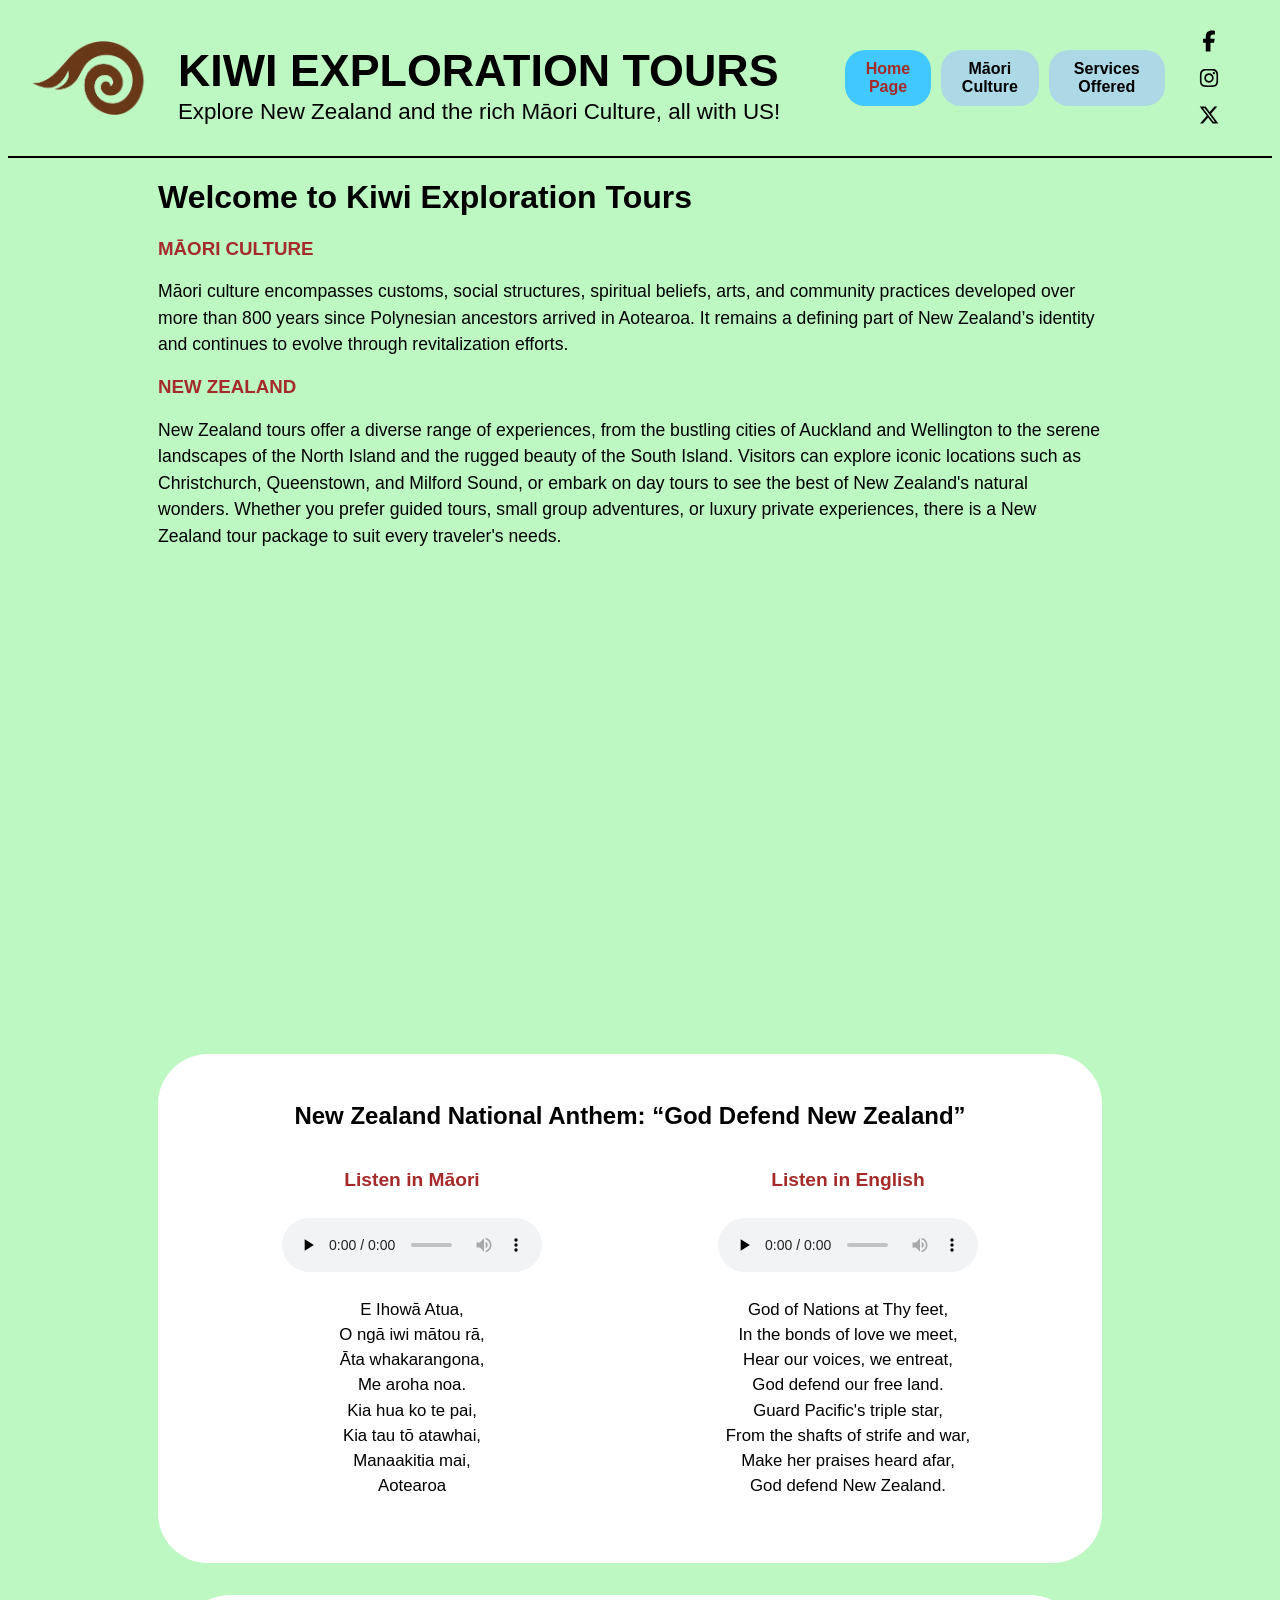
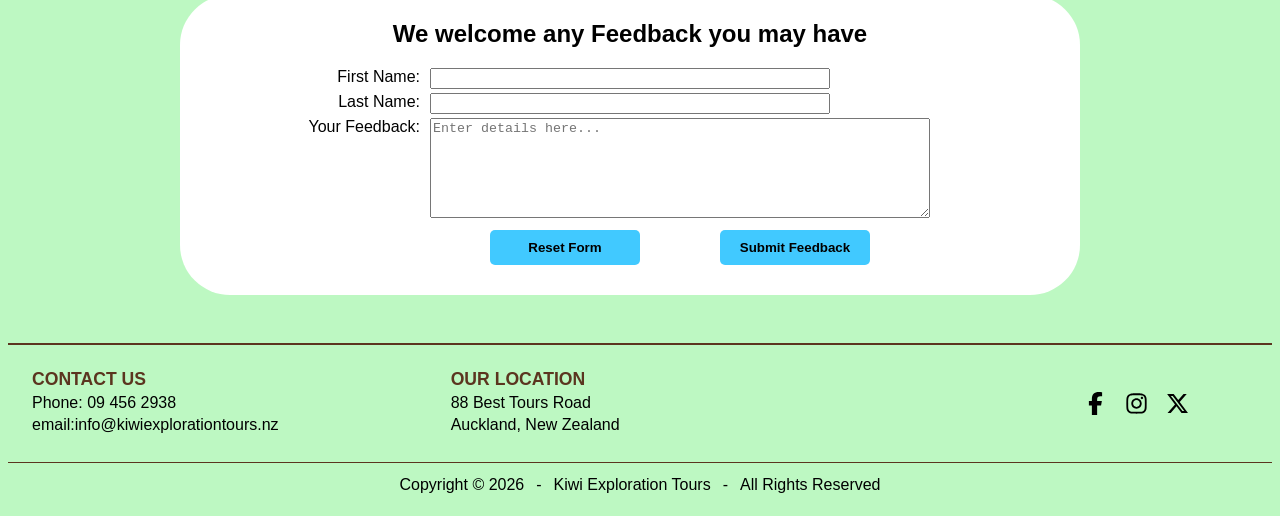
<file: index.html>
<!DOCTYPE html>
<html lang="en">
<head>
    <meta charset="UTF-8">
    <meta name="viewport" content="width=device-width, initial-scale=1.0">
    <title>Kiwi Tours</title>
    <link rel="stylesheet" href="style.css">
</head>
<body class="body"><!--The body class handles the background colour mainly for all pages, plus some specific features like the brown h3 headings-->
    <header>
        <div class="columns">
            <section>
                <a class="brand-logo" href="index.html">
                    <img src="Company Logo.png" alt="Kiwi Exploration Tours logo. A stylised brown Koru with a tail">
                </a>
            </section>
            <section>
                <h1 class="business-name" font-type="bold">KIWI EXPLORATION TOURS</h1>
                <p class="tagline" color="brown">Explore New Zealand and the rich Māori Culture, all with US!</p>
            </section>
            <section>
                <nav class="buttons" aria-label="Main Website Navigation">
                    <a href="index.html" class="active">Home Page</a>
                    <a href="cultural.html">Māori Culture</a>
                    <a href="services.html">Services Offered</a>
                </nav>
            </section>
            <section class="social-buttons" aria-label="Social media links">
                <a href="https://www.facebook.com/kiwiexplorationtours" aria-label="Visit our Facebook page"><img src="visit our facebook page.svg" alt=""></a>
                <a href="https://www.instagram.com/kiwiexplorationtours" aria-label="Visit our Instagram page"><img src="visit our instagram page.svg" alt=""></a>
                <a href="https://www.x.com/kiwiexplorationtours" aria-label="visit our Twitter-X page"><img src="visit our X page.svg" alt=""></a>
            </section>    
        </div> 
    </header>
    <hr class="header-line" color="black">

    <main class="page-content">
        
        <h1 text-style="bold">Welcome to Kiwi Exploration Tours</h1>
        <h3 text-style=""bold" color="brown">MĀORI CULTURE</h3>
        <p class="introduction-text">Māori culture encompasses customs, social structures, spiritual beliefs, arts, and community practices developed over more than 800 years since Polynesian ancestors arrived in Aotearoa. It remains a defining part of New Zealand’s identity and continues to evolve through revitalization efforts.</p>
        <h3 text-style=""bold" color="brown">NEW ZEALAND</h3>
        <p class="introduction-text">New Zealand tours offer a diverse range of experiences, from the bustling cities of Auckland and Wellington to the serene landscapes of the North Island and the rugged beauty of the South Island. Visitors can explore iconic locations such as Christchurch, Queenstown, and Milford Sound, or embark on day tours to see the best of New Zealand's natural wonders. Whether you prefer guided tours, small group adventures, or luxury private experiences, there is a New Zealand tour package to suit every traveler's needs.</p>
        
        <div class="video-container">
            <iframe 
            width="560" height="315" src="https://www.youtube.com/embed/K70w32j-n3g?si=lME6Nj-cQ8_sTb_H" title="Te Aroha waiata Video" frameborder="0" allow="accelerometer; autoplay; clipboard-write; encrypted-media; gyroscope; picture-in-picture; web-share" referrerpolicy="strict-origin-when-cross-origin" allowfullscreen>
            </iframe>
        </div> 

        <section class="national-anthem">
            <h2>New Zealand National Anthem: “God Defend New Zealand”</h2>
            <div class="national-anthem-layout">
                <div class="anthem-language">
                    <h3>Listen in Māori</h3>
                    <audio controls preload="none">
                        <source src="Anthem - Māori.wav" type="audio/mpeg">   
                    </audio>
                    <article id="maori-lyrics" class="reading-text">
                        <p>E Ihowā Atua,<br>
                        O ngā iwi mātou rā,<br>
                        Āta whakarangona,<br>
                        Me aroha noa.<br>
                        Kia hua ko te pai,<br>
                        Kia tau tō atawhai,<br>
                        Manaakitia mai,<br>
                        Aotearoa</p>
                    </article>
                </div>
                <div class="anthem-language">
                    <h3>Listen in English</h3>
                    <audio controls preload="none">
                        <source src="Anthem - English.wav" type="audio/mpeg">
                    </audio>
                    <article id="english-lyrics" class="reading-text">
                        <p>God of Nations at Thy feet,<br>
                        In the bonds of love we meet,<br>
                        Hear our voices, we entreat,<br>
                        God defend our free land.<br>
                        Guard Pacific's triple star,<br>
                        From the shafts of strife and war,<br>
                        Make her praises heard afar,<br>
                        God defend New Zealand.</p>
                    </article>
                </div>
            </div>
        </section>

        <section class="feedback-form">
            <h2>We welcome any Feedback you may have</h2>
            <form class="feedback-input">
                <label for="first-name">First Name:</label>
                <input id="first-name" name="first-name" type="text">
                <label for="last-name">Last Name:</label>
                <input id="last-name" name="last-name" type="text">
                <label for="feedback">Your Feedback:</label>
                <textarea id="feedback" name="feedback" placeholder="Enter details here..."></textarea>
                <div class="feedback-actions">
                    <input type="reset" value="Reset Form">
                    <input type="submit" value="Submit Feedback">
                </div>
            </form>
        </section>
        
    </main>
    
    <footer class="site-footer">
        <div class="footer-main">
            <section class="footer-column">
                <h2>CONTACT US</h2>
                <p>Phone: 09 456 2938</p>
                <p>email:info@kiwiexplorationtours.nz</p>
            </section>
            <section class="footer-column">
                <h2>OUR LOCATION</h2>
                <p>88 Best Tours Road</p>
                <p>Auckland, New Zealand</p>
            </section>
            <section class="footer-social" aria-label="Social media links">
                <a href="https://www.facebook.com/kiwiexplorationtours" aria-label="Visit our Facebook page"><img src="visit our facebook page.svg"></a>
                <a href="https://www.instagram.com/kiwiexplorationtours" aria-label="Visit our Instagram page"><img src="visit our instagram page.svg"></a>
                <a href="https://www.x.com/kiwiexplorationtours" aria-label="Visit our Twitter-X page"><img src="visit our X page.svg"></a>
            </section>
        </div>
        <div class="footer-copyright">
            <p>
                <span>Copyright &copy; 2026</span>
                <span>-</span>
                <span>Kiwi Exploration Tours</span>
                <span>-</span>
                <span>All Rights Reserved</span>
            </p>
        </div>
    </footer>

</body>
</html>
</file>
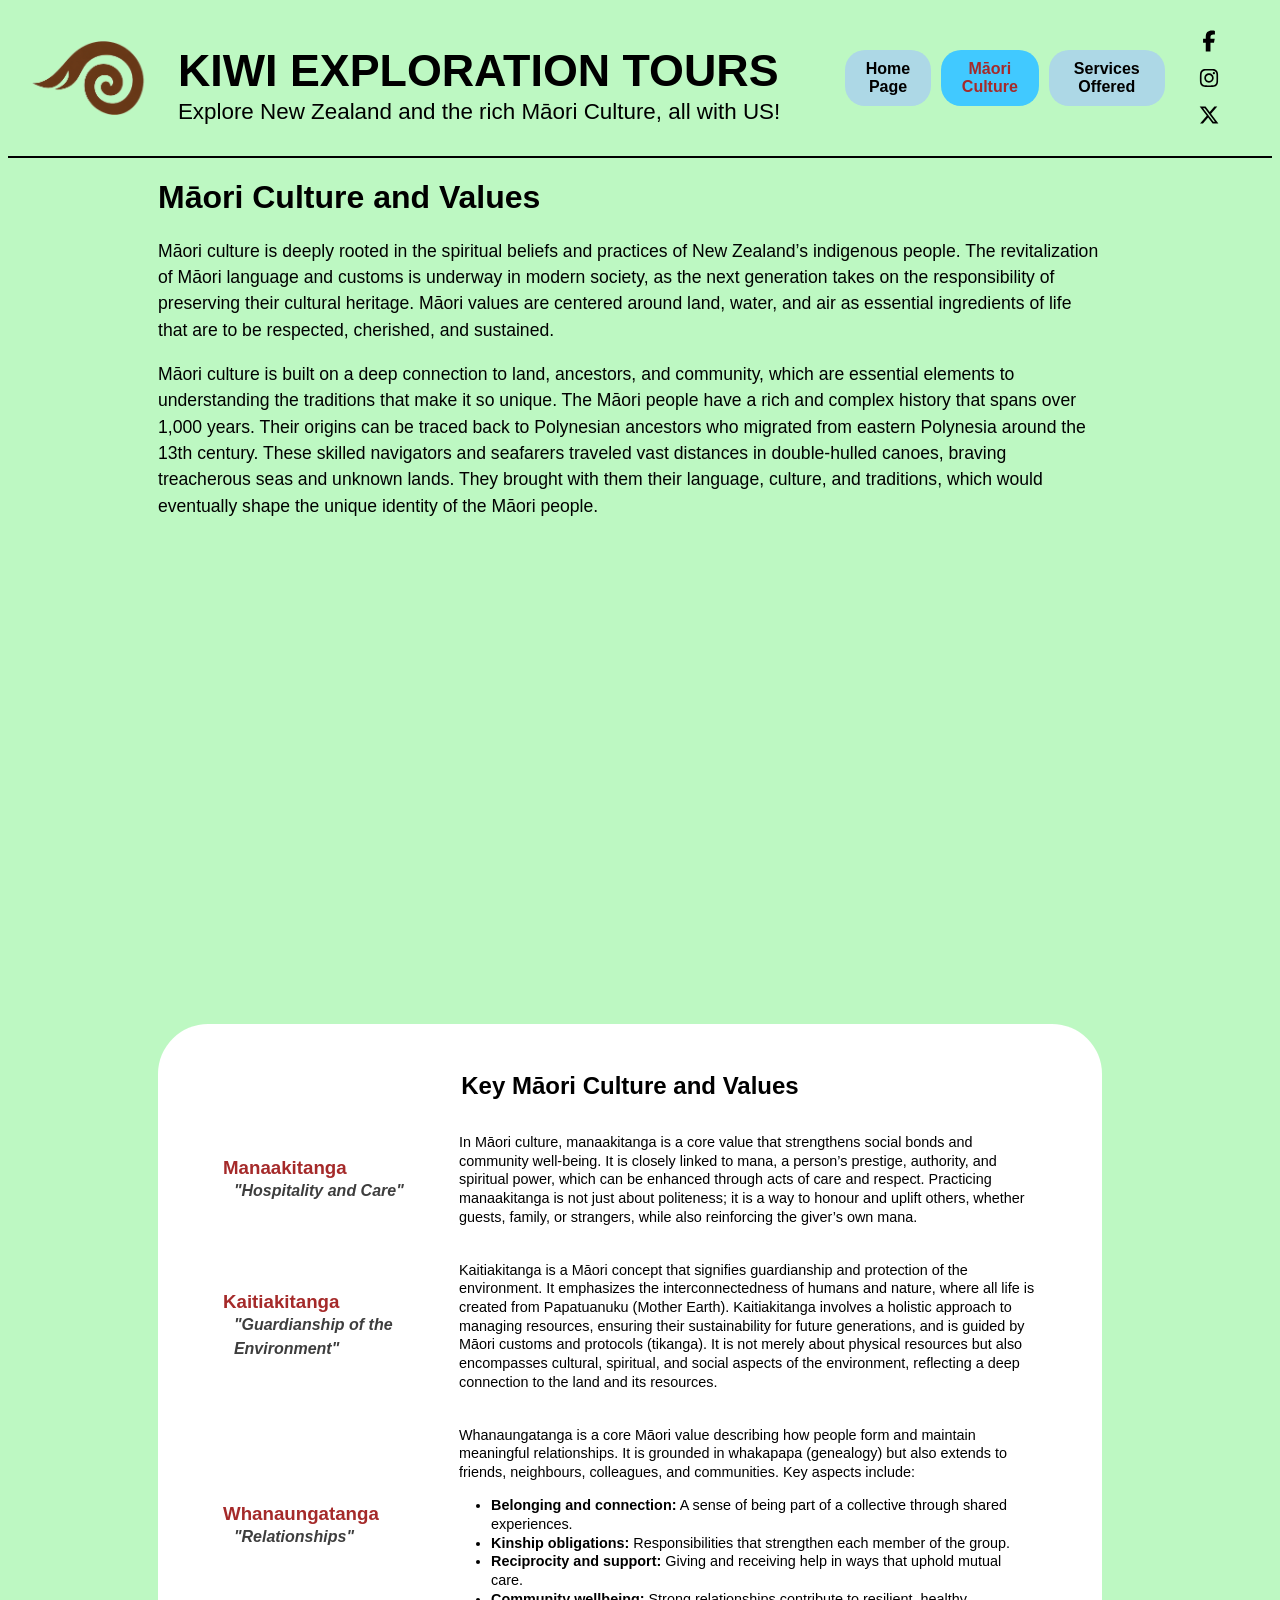
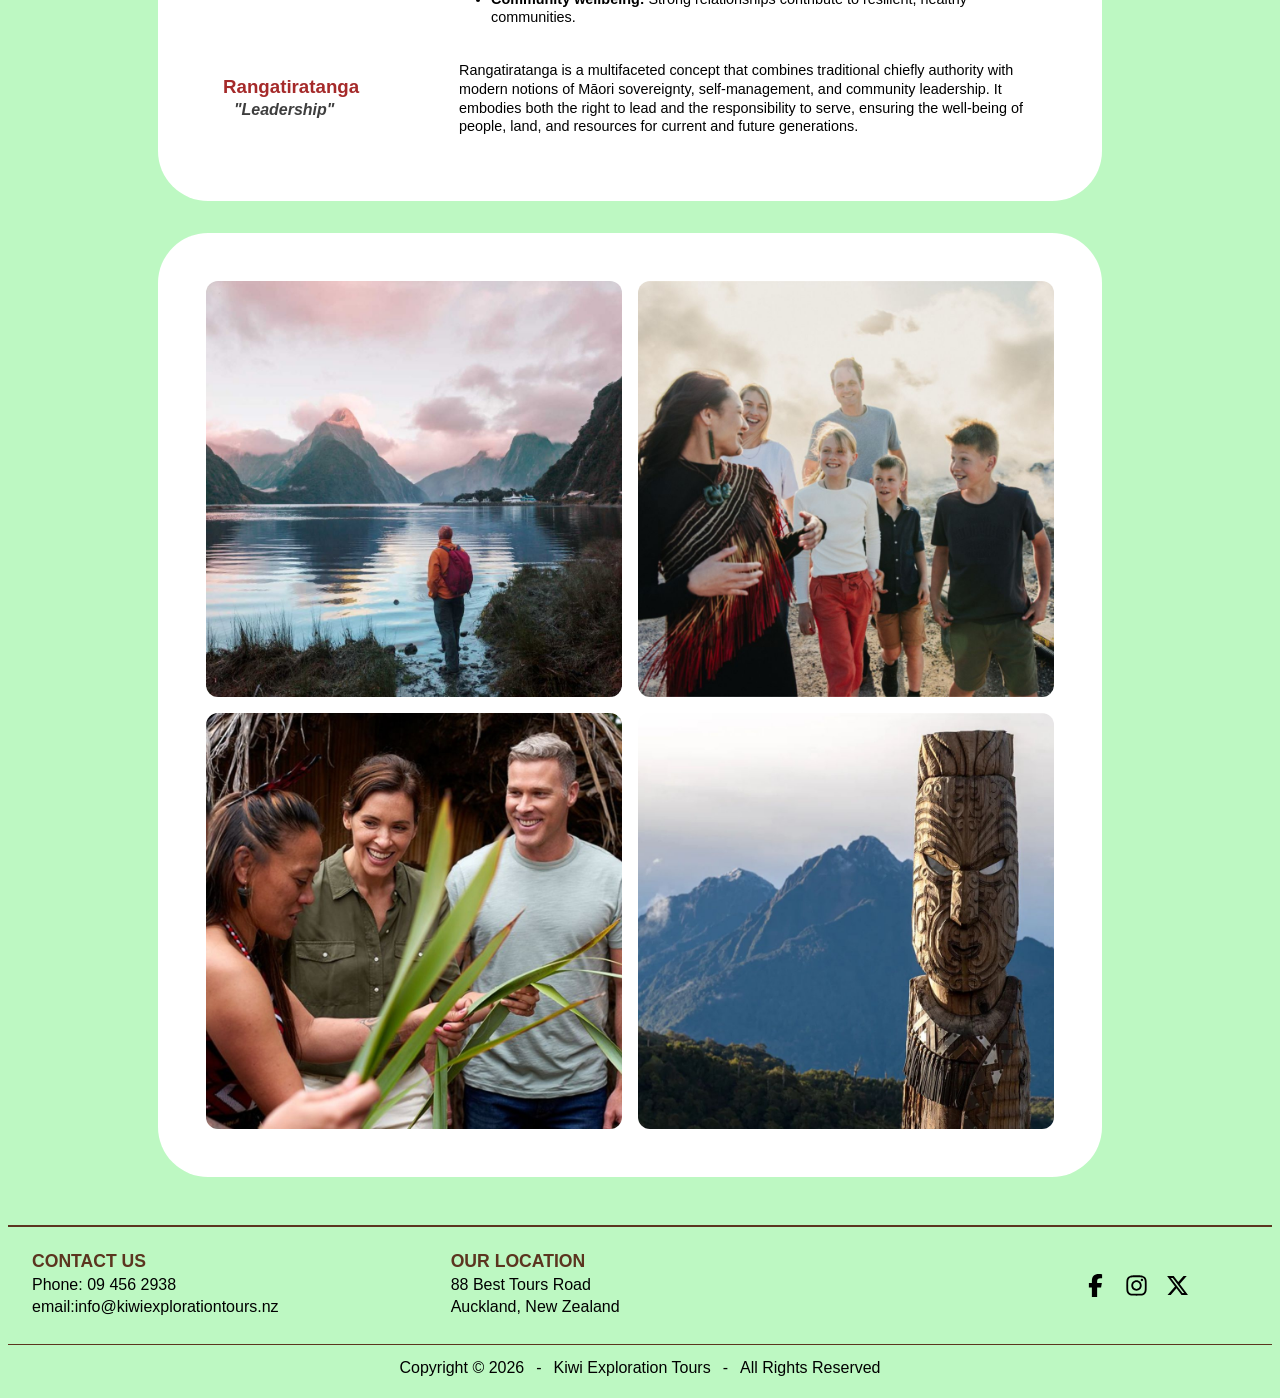
<file: cultural.html>
<!DOCTYPE html>
<html lang="en">
<head>
    <meta charset="UTF-8">
    <meta name="viewport" content="width=device-width, initial-scale=1.0">
    <title>Kiwi Tours</title>
    <link rel="stylesheet" href="style.css">
</head>
<body class="body">
    <header>
        <div class="columns">
            <section>
                <a class="brand-logo" href="index.html">
                    <img src="Company Logo.png" alt="Kiwi Exploration Tours logo. A stylised brown Koru with a tail">
                </a>
            </section>
            <section>
                <h1 class="business-name" font-type="bold">KIWI EXPLORATION TOURS</h1>
                <p class="tagline" color="brown">Explore New Zealand and the rich Māori Culture, all with US!</p>
            </section>
            <section>
                <nav class="buttons" aria-label="Main Website Navigation">
                    <a href="index.html">Home Page</a>
                    <a href="cultural.html" class="active">Māori Culture</a>
                    <a href="services.html">Services Offered</a>
                </nav>
            </section>
            <section class="social-buttons" aria-label="Social media links"><!--stugled to find uses for aria-labels, so used them to describe this area and lable the social media buttons and left the alt-tags blank-->
                <a href="https://www.facebook.com/kiwiexplorationtours" aria-label="Visit our Facebook page"><img src="visit our facebook page.svg" alt=""></a>
                <a href="https://www.instagram.com/kiwiexplorationtours" aria-label="Visit our Instagram page"><img src="visit our instagram page.svg" alt=""></a>
                <a href="https://www.x.com/kiwiexplorationtours" aria-label="visit our Twitter-X page"><img src="visit our X page.svg" alt=""></a>
            </section>       
        </div> 
    </header>
    <hr class="header-line" color="black">

    <main class="page-content">
        
        <h1 text-style="bold">Māori Culture and Values</h1>
        <p class="introduction-text">Māori culture is deeply rooted in the spiritual beliefs and practices of New Zealand’s indigenous people. The revitalization of Māori language and customs is underway in modern society, as the next generation takes on the responsibility of preserving their cultural heritage. Māori values are centered around land, water, and air as essential ingredients of life that are to be respected, cherished, and sustained.</p>
        <p class="introduction-text">Māori culture is built on a deep connection to land, ancestors, and community, which are essential elements to understanding the traditions that make it so unique. The Māori people have a rich and complex history that spans over 1,000 years. Their origins can be traced back to Polynesian ancestors who migrated from eastern Polynesia around the 13th century. These skilled navigators and seafarers traveled vast distances in double-hulled canoes, braving treacherous seas and unknown lands. They brought with them their language, culture, and traditions, which would eventually shape the unique identity of the Māori people.</p>
        
        <div class="video-container">
            <iframe width="560" height="315" src="https://www.youtube.com/embed/rQzf_umkdRk?si=p-glRaFx9RbHZc8A" title="Video about Māori culture and tourism" frameborder="0" allow="accelerometer; autoplay; clipboard-write; encrypted-media; gyroscope; picture-in-picture; web-share" referrerpolicy="strict-origin-when-cross-origin" allowfullscreen>
            </iframe><!--istead of aria-label, there is a title in the embeded video I believe the screen reader would pick up-->
        </div>

        <table class="culture-values-table">
            <caption>Key Māori Culture and Values</caption>
                <tbody>
                    <tr>
                        <th scope="row" class="value-name">
                            <h3>Manaakitanga</h3>
                            <h4>"Hospitality and Care"</h4>
                        </th>
                        <td class="value-description">
                            <p>In Māori culture, manaakitanga is a core value that strengthens social bonds and community well-being. It is closely linked to mana, a person’s prestige, authority, and spiritual power, which can be enhanced through acts of care and respect. Practicing manaakitanga is not just about politeness; it is a way to honour and uplift others, whether guests, family, or strangers, while also reinforcing the giver’s own mana.</p>
                        </td>
                    </tr>
                    <tr>
                        <th scope="row" class="value-name">
                            <h3>Kaitiakitanga</h3>
                            <h4>"Guardianship of the Environment"</h4>
                        </th>
                        <td class="value-description">
                            <p>Kaitiakitanga is a Māori concept that signifies guardianship and protection of the environment. It emphasizes the interconnectedness of humans and nature, where all life is created from Papatuanuku (Mother Earth). Kaitiakitanga involves a holistic approach to managing resources, ensuring their sustainability for future generations, and is guided by Māori customs and protocols (tikanga). It is not merely about physical resources but also encompasses cultural, spiritual, and social aspects of the environment, reflecting a deep connection to the land and its resources.</p>
                        </td>
                    </tr>
                    <tr>
                        <th scope="row" class="value-name">
                            <h3>Whanaungatanga</h3>
                            <h4>"Relationships"</h4>
                        </th>
                        <td class="value-description">
                            <p>Whanaungatanga is a core Māori value describing how people form and maintain meaningful relationships. It is grounded in whakapapa (genealogy) but also extends to friends, neighbours, colleagues, and communities. Key aspects include:</p>
                            <ul>
                                <li><strong>Belonging and connection:</strong> A sense of being part of a collective through shared experiences.</li>
                                <li><strong>Kinship obligations:</strong> Responsibilities that strengthen each member of the group.</li>
                                <li><strong>Reciprocity and support:</strong> Giving and receiving help in ways that uphold mutual care.</li>
                                <li><strong>Community wellbeing:</strong> Strong relationships contribute to resilient, healthy communities.</li>
                            </ul>
                        </td>
                    </tr>
                    <tr>
                        <th scope="row" class="value-name">
                            <h3>Rangatiratanga</h3>
                            <h4>"Leadership"</h4>
                        </th>
                        <td class="value-description">
                            <p>Rangatiratanga is a multifaceted concept that combines traditional chiefly authority with modern notions of Māori sovereignty, self-management, and community leadership. It embodies both the right to lead and the responsibility to serve, ensuring the well-being of people, land, and resources for current and future generations.</p>
                        </td>
                    </tr>
                </tbody>
        </table>
        
        <div class="image-grid-box" aria-label="Images showcasing New Zealand and Maori Tourism">
            <img src="Hiking the Milford Sounds.jpg" alt="Person at waters edge while hiking the Milford Sounds">
            <img src="Tour Guide through Thermal Area.jpg" alt="Māori tour guide showing people around a cultural geothermal area">
            <img src="Māori Weaving Demonstration.jpg" alt="Maori woman demonstrating traditional flax weaving for visitors">
            <img src="NZ Sights with Pouwhenua.jpg" alt="View of mountains with a carved Pauwhenua statue">
        </div>
    </main>

    <footer class="site-footer">
        <div class="footer-main">
            <section class="footer-column">
                <h2>CONTACT US</h2>
                <p>Phone: 09 456 2938</p>
                <p>email:info@kiwiexplorationtours.nz</p>
            </section>
            <section class="footer-column">
                <h2>OUR LOCATION</h2>
                <p>88 Best Tours Road</p>
                <p>Auckland, New Zealand</p>
            </section>
            <section class="footer-social" aria-label="Social media links">
                <a href="https://www.facebook.com/kiwiexplorationtours" aria-label="Visit our Facebook page"><img src="visit our facebook page.svg"></a>
                <a href="https://www.instagram.com/kiwiexplorationtours" aria-label="Visit our Instagram page"><img src="visit our instagram page.svg"></a>
                <a href="https://www.x.com/kiwiexplorationtours" aria-label="Visit our Twitter-X page"><img src="visit our X page.svg"></a>
            </section>
        </div>
        <div class="footer-copyright">
            <p>
                <span>Copyright &copy; 2026</span>
                <span>-</span>
                <span>Kiwi Exploration Tours</span>
                <span>-</span>
                <span>All Rights Reserved</span>
            </p>
        </div>
    </footer>

</body>
</html>
</file>
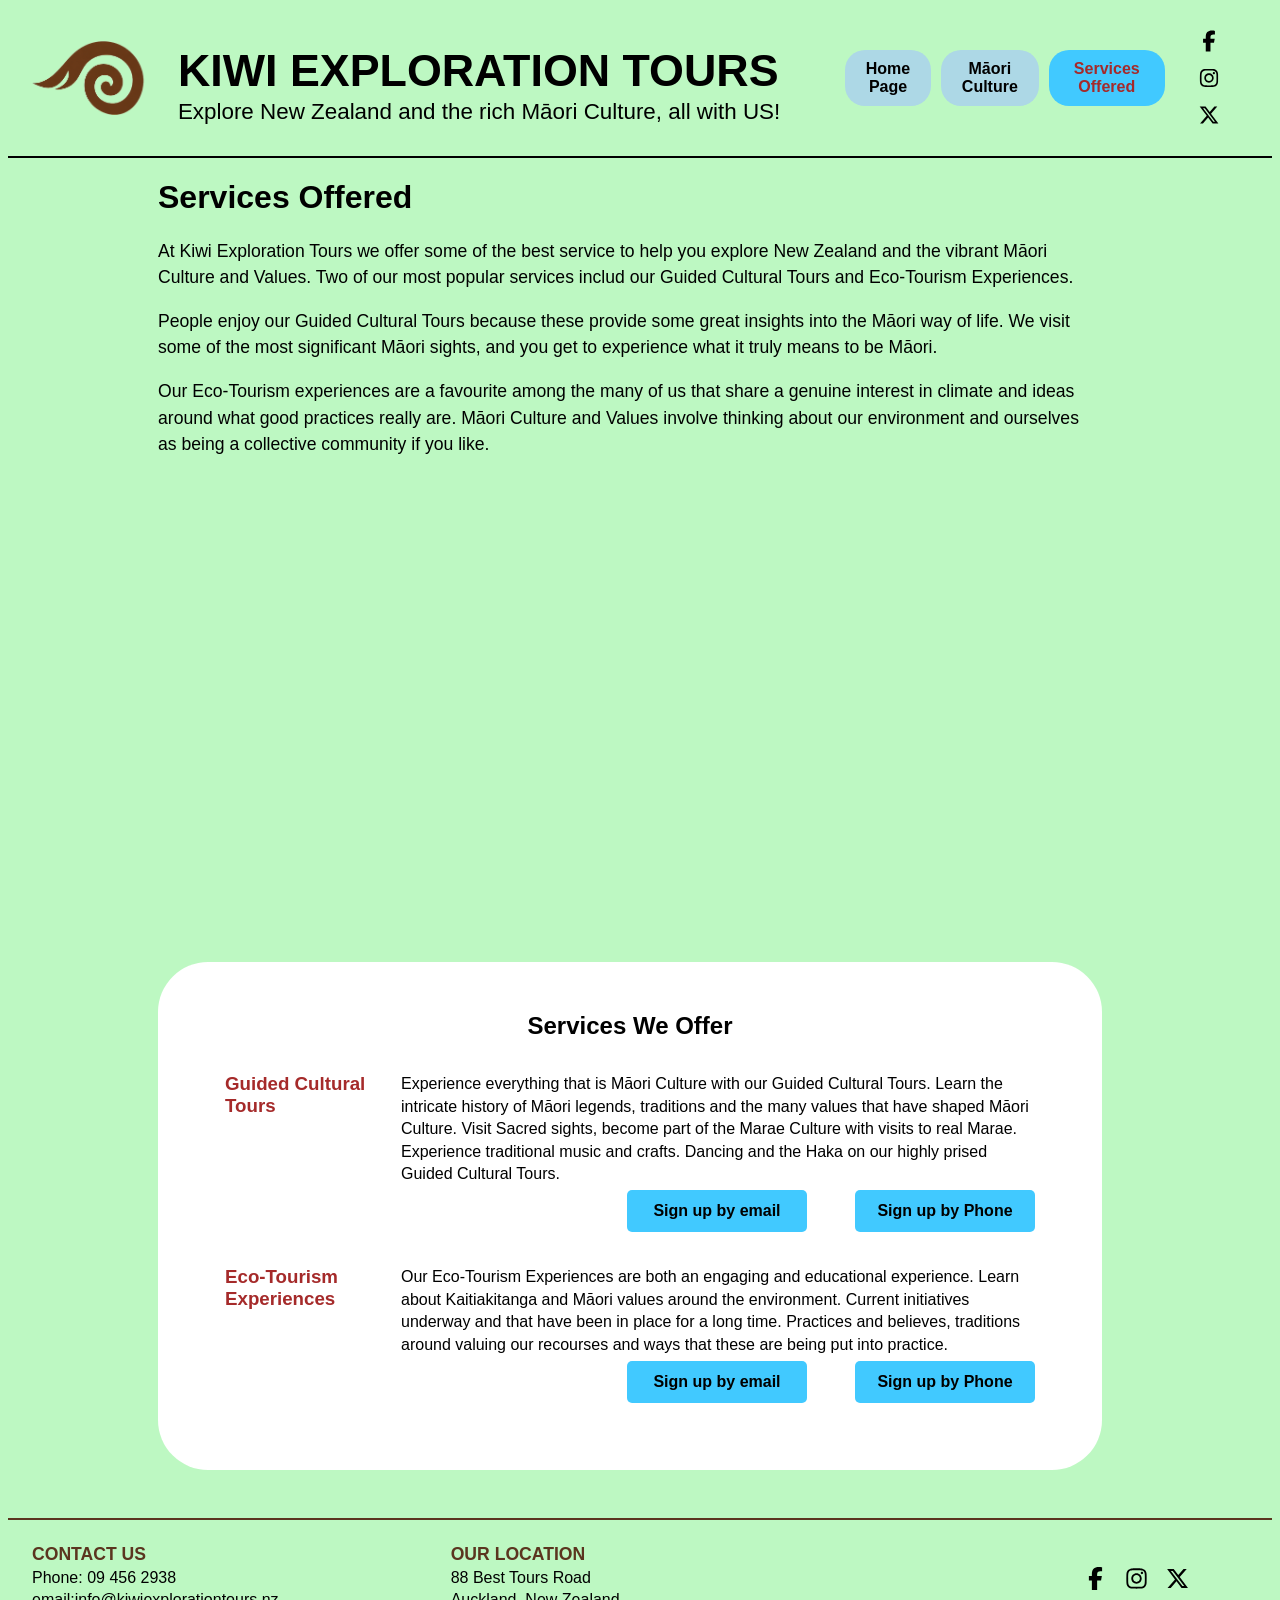
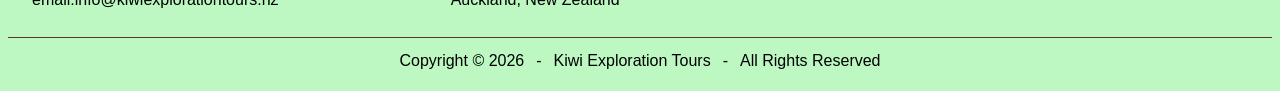
<file: services.html>
<!DOCTYPE html>
<html lang="en">
<head>
    <meta charset="UTF-8">
    <meta name="viewport" content="width=device-width, initial-scale=1.0">
    <title>Kiwi Tours</title>
    <link rel="stylesheet" href="style.css">
</head>
<body class="body">
    <header>
        <div class="columns">
            <section>
                <a class="brand-logo" href="index.html">
                    <img src="Company Logo.png" alt="Kiwi Exploration Tours logo. A stylised brown Koru with a tail">
                </a>
            </section>
            <section>
                <h1 class="business-name" font-type="bold">KIWI EXPLORATION TOURS</h1>
                <p class="tagline" color="brown">Explore New Zealand and the rich Māori Culture, all with US!</p>
            </section>
            <section>
                <nav class="buttons" aria-label="Main Website Navigation">
                    <a href="index.html">Home Page</a>
                    <a href="cultural.html">Māori Culture</a>
                    <a href="services.html" class="active">Services Offered</a>
                </nav>
            </section>
            <section class="social-buttons" aria-label="Social media links">
                <a href="https://www.facebook.com/kiwiexplorationtours" aria-label="Visit our Facebook page"><img src="visit our facebook page.svg" alt=""></a>
                <a href="https://www.instagram.com/kiwiexplorationtours" aria-label="Visit our Instagram page"><img src="visit our instagram page.svg" alt=""></a>
                <a href="https://www.x.com/kiwiexplorationtours" aria-label="visit our Twitter-X page"><img src="visit our X page.svg" alt=""></a>
            </section>
        </div> 
    </header>
    <hr class="header-line" color="black">

    <main class="page-content">
        
        <h1>Services Offered</h1>
        <p class="introduction-text">At Kiwi Exploration Tours we offer some of the best service to help you explore New Zealand and the vibrant Māori Culture and Values.  Two of our most popular services includ our Guided Cultural Tours and Eco-Tourism Experiences. </p>
        <p class="introduction-text">People enjoy our Guided Cultural Tours because these provide some great insights into the Māori way of life. We visit some of the most significant Māori sights, and you get to experience what it truly means to be Māori.</p>
        <p class="introduction-text">Our Eco-Tourism experiences are a favourite among the many of us that share a genuine interest in climate and ideas around what good practices really are. Māori Culture and Values involve thinking about our environment and ourselves as being a collective community if you like.</p>

        <div class="video-container">
            <iframe width="560" height="315" src="https://www.youtube.com/embed/UtDSlLhxsew?si=h1V7ecSQVhAINuue" title="Video about Tourism Services" frameborder="0" allow="accelerometer; autoplay; clipboard-write; encrypted-media; gyroscope; picture-in-picture; web-share" referrerpolicy="strict-origin-when-cross-origin" allowfullscreen></iframe>
        </div>
        <table class="services-table">
            <caption>Services We Offer</caption>
            <tbody>
                <tr>
                    <th scope="row" class="service-title"><h3>Guided Cultural Tours</h3></th>
                    <td class="service-description">
                        <p>Experience everything that is Māori Culture with our Guided Cultural Tours. Learn the intricate history of Māori legends, traditions and the many values that have shaped Māori Culture. Visit Sacred sights, become part of the Marae Culture with visits to real Marae.</p>
                        <p>Experience traditional music and crafts. Dancing and the Haka on our highly prised Guided Cultural Tours.</p>
                        <div class="service-signups">
                            <a href="mailto:info@kiwiexplorationtours.nz">Sign up by email</a>
                            <a href="tel:+6494562938">Sign up by Phone</a>
                        </div>
                    </td>
                </tr>
                <tr>
                    <th scope="row" class="service-title"><h3>Eco-Tourism Experiences</h3></th>
                    <td class="service-description">
                        <p>Our Eco-Tourism Experiences are both an engaging and educational experience. Learn about Kaitiakitanga and Māori values around the environment. Current initiatives underway and that have been in place for a long time. Practices and believes, traditions around valuing our recourses and ways that these are being put into practice.</p>
                        <div class="service-signups">
                            <a href="mailto:info@kiwiexplorationtours.nz">Sign up by email</a>
                            <a href="tel:+6494562938">Sign up by Phone</a>
                        </div>
                    </td>
                </tr>
            </tbody>
        </table>
    </main>

    <footer class="site-footer">
        <div class="footer-main">
            <section class="footer-column">
                <h2>CONTACT US</h2>
                <p>Phone: 09 456 2938</p>
                <p>email:info@kiwiexplorationtours.nz</p>
            </section>
            <section class="footer-column">
                <h2>OUR LOCATION</h2>
                <p>88 Best Tours Road</p>
                <p>Auckland, New Zealand</p>
            </section>
            <section class="footer-social" aria-label="Social media links">
                <a href="https://www.facebook.com/kiwiexplorationtours" aria-label="Visit our Facebook page"><img src="visit our facebook page.svg"></a>
                <a href="https://www.instagram.com/kiwiexplorationtours" aria-label="Visit our Instagram page"><img src="visit our instagram page.svg"></a>
                <a href="https://www.x.com/kiwiexplorationtours" aria-label="Visit our Twitter-X page"><img src="visit our X page.svg"></a>
            </section>
        </div>
        <div class="footer-copyright">
            <p>
                <span>Copyright &copy; 2026</span>
                <span>-</span>
                <span>Kiwi Exploration Tours</span>
                <span>-</span>
                <span>All Rights Reserved</span>
            </p>
        </div>
    </footer>

</body>
</html>
</file>
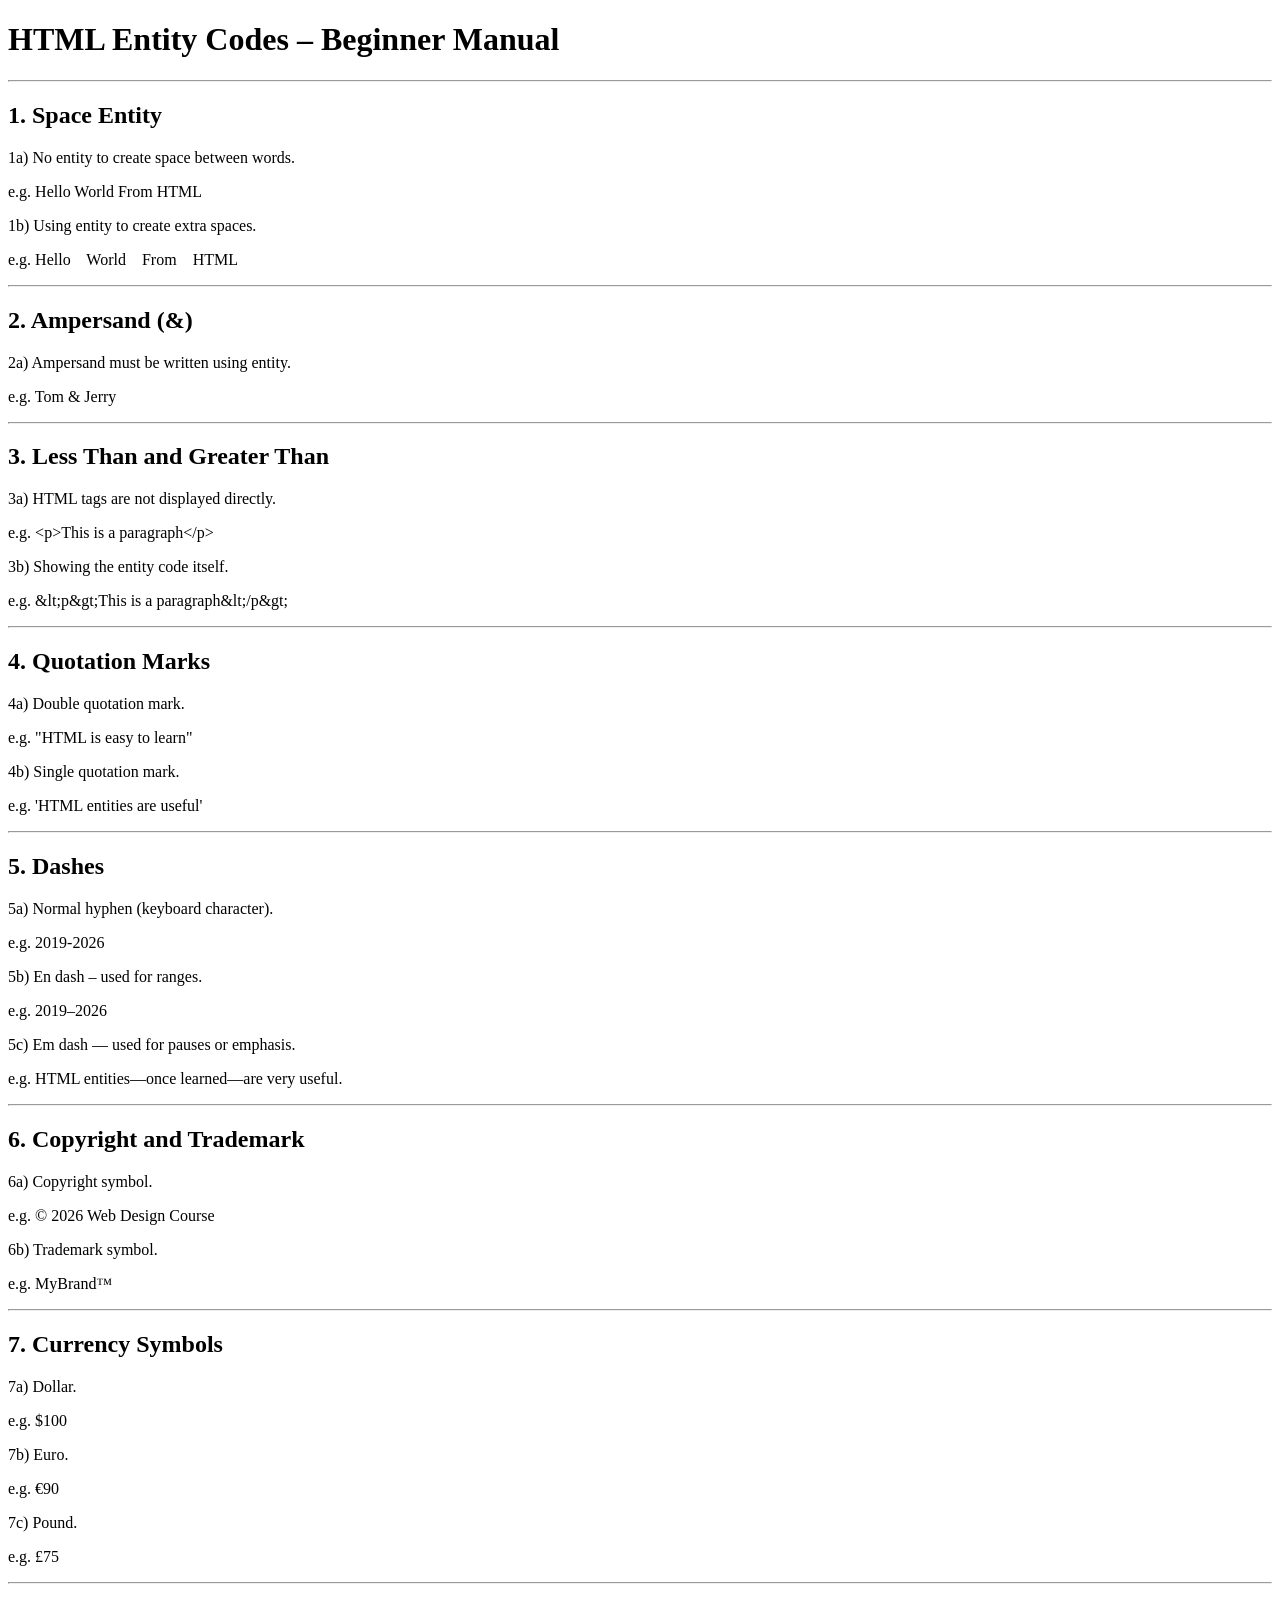
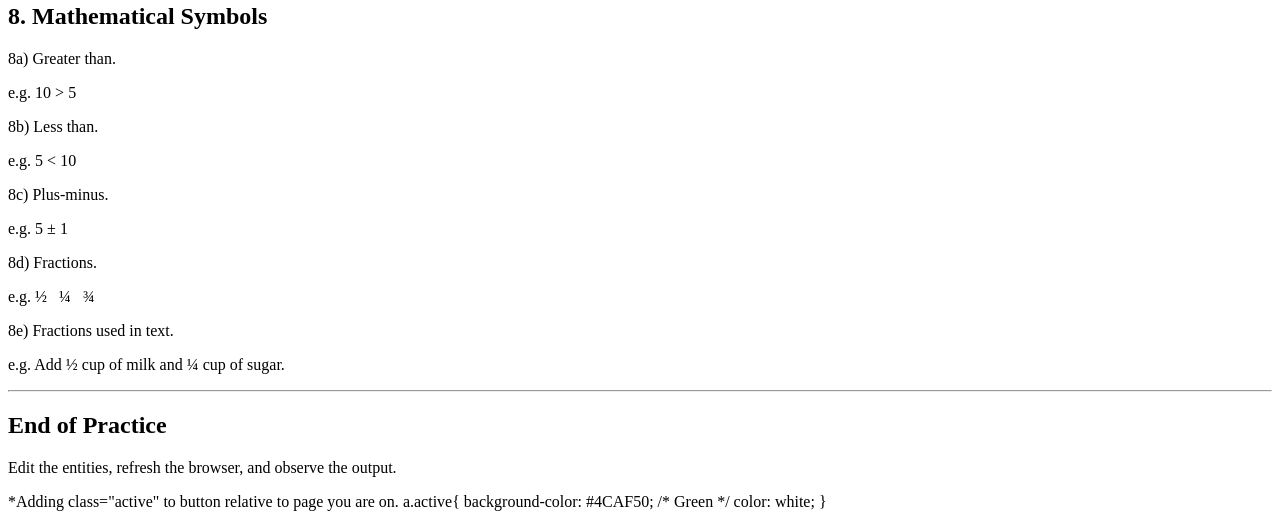
<file: Symbols & Code.html>
<!DOCTYPE html>
<html>
<head>
<meta charset="utf-8">
<meta name="viewport" content="width=device-width, initial-scale=1">
<title>HTML Entity Codes – Practice</title>
</head>
<body>
<h1>HTML Entity Codes – Beginner Manual</h1>
<hr>
<h2>1. Space Entity</h2> <!-- &nbsp; -->
<p>1a) No entity to create space between words.</p>
<p>e.g. Hello World From HTML</p>
<p>1b) Using entity to create extra spaces.</p>
<p>e.g. Hello&nbsp;&nbsp;&nbsp;&nbsp;World&nbsp;&nbsp;&nbsp;&nbsp;From&nbsp;&nbsp;&nbsp;&nbsp;HTML</p>
<hr>
<h2>2. Ampersand (&)</h2> <!-- &amp; -->
<p>2a) Ampersand must be written using entity.</p>
<p>e.g. Tom &amp; Jerry</p>
<hr>
<h2>3. Less Than and Greater Than</h2> <!-- &lt; &gt; -->
<p>3a) HTML tags are not displayed directly.</p>
<p>e.g. &lt;p&gt;This is a paragraph&lt;/p&gt;</p>
<p>3b) Showing the entity code itself.</p>
<p>e.g. &amp;lt;p&amp;gt;This is a paragraph&amp;lt;/p&amp;gt;</p>
<hr>
<h2>4. Quotation Marks</h2> <!-- &quot; &apos; -->
<p>4a) Double quotation mark.</p>
<p>e.g. &quot;HTML is easy to learn&quot;</p>
<p>4b) Single quotation mark.</p>
<p>e.g. &apos;HTML entities are useful&apos;</p>
<hr>
<h2>5. Dashes</h2> <!-- &ndash; &mdash; -->
<p>5a) Normal hyphen (keyboard character).</p>
<p>e.g. 2019-2026</p>
<p>5b) En dash – used for ranges.</p>
<p>e.g. 2019&ndash;2026</p>
<p>5c) Em dash — used for pauses or emphasis.</p>
<p>e.g. HTML entities&mdash;once learned&mdash;are very useful.</p>
<hr>
<h2>6. Copyright and Trademark</h2> <!-- &copy; &trade; -->
<p>6a) Copyright symbol.</p>
<p>e.g. &copy; 2026 Web Design Course</p>
<p>6b) Trademark symbol.</p>
<p>e.g. MyBrand&trade;</p>
<hr>
<h2>7. Currency Symbols</h2> <!-- &dollar; &euro; &pound; -->
<p>7a) Dollar.</p>
<p>e.g. &dollar;100</p>
<p>7b) Euro.</p>
<p>e.g. &euro;90</p>
<p>7c) Pound.</p>
<p>e.g. &pound;75</p>
<hr>
<h2>8. Mathematical Symbols</h2> 
<!-- &gt; &lt; &plusmn; &frac12; &frac14; &frac34; -->
<p>8a) Greater than.</p>
<p>e.g. 10 &gt; 5</p>
<p>8b) Less than.</p>
<p>e.g. 5 &lt; 10</p>
<p>8c) Plus-minus.</p>
<p>e.g. 5 &plusmn; 1</p>
<p>8d) Fractions.</p>
<p>e.g. &frac12; &nbsp; &frac14; &nbsp; &frac34;</p>
<p>8e) Fractions used in text.</p>
<p>e.g. Add &frac12; cup of milk and &frac14; cup of sugar.</p>
<hr>
<h2>End of Practice</h2>
<p>Edit the entities, refresh the browser, and observe the output.</p>
</body>
</html>


*Adding class="active" to button relative to page you are on.
<a:hover></a:hover>
a.active{
    background-color: #4CAF50; /* Green */
    color: white;
}
</file>
<file: style.css>
body {
  background-color: #bdf8c2;
  font-family: Helvetica, Arial, sans-serif;
}

body h3 {
  color: brown;
}
/* body above sets specifics for the whole page of all pages. Below is all specifics for header, down to row number 81*/
header {
  display: grid;
  grid-template-columns: auto 1fr auto;
  align-items: center;
  gap: 1rem;
}
.columns {
  display: grid;
  grid-template-columns: 13fr 55fr 27fr 5fr;
  justify-content: center;
  align-items: center;
  gap: 1rem;
}
.columns > section:first-child {
  padding-left: 20px;
}
.columns img {
  max-width: 90%;
  height: auto;
  display: block;
}

.business-name {
  font-size: 2.8rem;
  margin-bottom: 0.2rem;
}
.tagline {
  font-size: 1.4rem;
  margin-top: 0.2rem;
}

.buttons {
  display: flex;
  gap: 10px;
}
.buttons a:hover {
  background-color: #41c9ff;
  transition: background-color 0.2s ease;
}
.buttons a {
  display: inline-block;
  background-color: #add8e6;
  color: #000;
  text-align: center;
  border: none;
  border-radius: 20px;
  padding: 10px 10px;
  font-weight: bold;
  cursor: pointer;
  text-decoration: none;
}
.buttons a.active {
  background-color:  #41c9ff;
  color: brown;
}

.social-buttons img {
  width: 29px;
  height: 29px;
  object-fit: contain;
}
.social-buttons {
  display: flex;
  flex-direction: column;
  align-items: center;
  gap: 8px;
}
.social-buttons a:hover {
  background-color: #41c9ff;
  transition: background-color 0.3s ease;
}

.introduction-text {
  font-size: 1.1rem;
  line-height: 1.5;
}

/* extra @media 901px helped to smooth out an inbalance in the layout of the video layout through transitions and provides margins in the page content for larger screens */
@media (min-width: 901px) {
  .page-content {
    padding-left: 150px;
    padding-right: 170px;
}
  .video-container {
    margin: 40px auto;
    display: flex;
    justify-content: center;
}
  .video-container iframe {
    aspect-ratio: 16 / 9;
    width: 80%;
    height: auto;
    border: 0;
  }
}

@media (max-width: 1000px) {
  .page-content {
    padding-left: 50px;
    padding-right: 70px;
  }
  .video-container {
    margin: 40px auto;
    display: flex;
    justify-content: center;
  }
  .video-container iframe {
    aspect-ratio: 16 / 9;
    width: 100%;
    height: auto;
    border: 0;
  }
}

@media (max-width: 700px) {
  .video-container {
    width: 100%;
    max-width: 100%;
  }
  .video-container iframe {
    width: 100%;
    max-width: 100%;
  }
  .columns {
    grid-template-columns: 1fr;
    justify-items: center;
    text-align: center;
  }
  .tagline {
    padding: 0 16px;
  }
  .social-buttons {
    flex-direction: row;
  }
  .header-line {
    width: 95%;
    border: 0;
    border-top: 1px solid #333;
    margin: 0.0rem auto 1rem auto;
  }
}
.video-container iframe {
  aspect-ratio: 16 / 9;
  }

/* Below is the same background for National anthem panel, culture table, services table and image box */
.national-anthem,
.feedback-form,
.culture-values-table,
.services-table,
.image-grid-box {
  margin: 2rem auto;
  padding: 3rem;
  max-width: 1000px;
  width: 100%;
  height: auto;
  box-sizing: border-box;
  background: #fff;
  border-radius: 50px;
}

.national-anthem > h2 {
  margin-top: 0;
  color: #000;
  text-align: center;
}
.national-anthem-layout {
  display: grid;
  grid-template-columns: repeat(2, minmax(0, 1fr));
  gap: 1.5rem;
}
.anthem-language {
  display: flex;
  flex-direction: column;
  align-items: center;
  text-align: center;
  gap: 0.5rem;
}
.anthem-language audio,
.anthem-audio {
  display: block;
  width: min(100%, 260px);
}
.anthem-language h3 {
  font-size: 1.2rem;
}
.anthem-language p {
  text-align: center;
  font-size: 1.05rem;
  line-height: 1.5;
}

/* Yes, multiple @media for the same screen with. This keeps the @media near the other CSS for speciifc features so that these adjustments are next to each other in the CSS */
@media (max-width: 700px) {
  .national-anthem {
    padding: 3rem;
    height: auto;
  }
  .national-anthem-layout {
    grid-template-columns: 1fr;
  }
}

.feedback-form {
  max-width: 900px;
  padding: 5px;
  padding-left: 30px;
  padding-right: 30px;
  padding-bottom: 30px;
}
.feedback-form h2 {
  text-align: center;
}
.feedback-form form {
  display: grid;
  grid-template-columns: 130px 500px;
  gap: 4px 10px;
  justify-content: center;
  transform: translateX(-20px);
}
.feedback-form form label {
  text-align: right;
}
.feedback-form form textarea {
  box-sizing: border-box;
  width: 100%;
  height: 100px;
  resize: vertical;
}
.feedback-form form input[type="text"] {
  box-sizing: border-box;
  width: 80%;
}
.feedback-form form input[type="reset"],
.feedback-form form input[type="submit"] {
  margin-top: 4px;
  padding: 10px 12px;
  width: 150px;
  font-weight: bold;
  color: black;
  background-color: #41c9ff;
  border: 0;
  border-radius: 5px;
  cursor: pointer;
}
.feedback-actions {
  grid-column: 2 / 3;
  display: flex;
  justify-content: center;
  gap: 5rem;
  margin-top: 4px;
}
.feedback-form form input[type="reset"]:hover,
.feedback-form form input[type="submit"]:hover {
  background-color: #add8e6;
  color: black;
}

/* specific features of the Māori culture values and also the services layout */
.culture-values-table,
.services.table {
  display: block;
  border-spacing: 0;
}

.culture-values-table caption {
  display: block;
  box-sizing: border-box;
  width: 100%;
  padding-bottom: 1rem;
  color: #000;
  text-align: center;
  font-size: 1.5rem;
  font-weight: bold;
}
.culture-values-table tbody {
  display: block;
}
.culture-values-table tr {
  display: grid;
  grid-template-columns: minmax(220px, 1fr) minmax(0, 4fr);
  align-items: center;
  gap: 1rem;
  padding: 1rem;
}
.culture-values-table th,
.culture-values-table td {
  text-align: left;
}
.culture-values-table h3,
.culture-values-table h4,
.culture-values-table p {
  margin: 0;
}
.culture-values-table h4 {
  font-style: italic;
  color: rgb(62, 62, 62);
  text-align: left;
  line-height: 1.5rem;
  padding-left: 5%;
}
.culture-values-table .value-description {
  grid-column: 2;
  font-size: .9rem;
  line-height: 1.3;
}
.culture-values-table .value-description ul {
  padding-left: 2rem;
  margin-bottom: 0;
}

/* Services table specific CSS for different parts to maintain a balanced layout */
.services-table caption {
  display: block;
  box-sizing: border-box;
  width: 100%;
  padding-bottom: 1rem;
  color: #000;
  text-align: center;
  font-size: 1.5rem;
  font-weight: bold;
}
.services-table tbody {
  display: block;
}
.services-table tr {
  display: grid;
  grid-template-columns: minmax(160px, 1fr) minmax(0, 4fr);
  align-items: center;
  gap: 1rem;
  padding: 1rem;
}
.services-table th,
.services-table td {
  text-align: left;
}
.services-table h3,
.services-table p {
  margin: 0;
}
.services-table .service-title {
  align-self: start;
}
.services-table .service-description {
  grid-column: 2;
  font-size: 1rem;
  line-height: 1.4;
}
.service-signups {
  display: flex;
  justify-content: flex-end;
  flex-wrap: wrap;
  gap: 3rem;
  margin-top: .3rem;
}
.service-signups a {
  box-sizing: border-box;
  display: inline-block;
  padding: 10px 12px;
  width: 180px;
  border: 0;
  border-radius: 5px;
  background-color: #41c9ff;
  color: black;
  font-weight: bold;
  text-align: center;
  text-decoration: none;
  cursor: pointer;
}
.service-signups a:hover {
  background-color: #add8e6;
  color: black;
}

/* Services We Offer table - sign up buttons - needed this to maintain a balanced layout within the box/background through all screen sizes */
@media (min-width: 701px) and (max-width: 1100px) {
  .service-signups {
    flex-wrap: nowrap;
  }
  .service-signups a {
    width: auto;
    flex: 1 1 180px;
    min-width: 0;
  }
}

@media (max-width: 1000px) {
  .feedback-form form {
    grid-template-columns: 1fr;
    transform: none;
  }
  .feedback-form form label {
    text-align: left;
  }
  .feedback-form form input[type="text"],
  .feedback-form form textarea {
    width: 100%;
  }
  .feedback-actions {
    grid-column: 1;
  }
}

@media (max-width: 700px) {
  .feedback-form {
    box-sizing: border-box;
    padding: 1rem;
  }
  .feedback-form form {
    grid-template-columns: 1fr;
    transform: none;
  }
  .feedback-form form label {
    text-align: left;
  }
  .feedback-form form input[type="text"],
  .feedback-form form textarea {
    width: 100%;
  }
  .feedback-actions {
    grid-column: 1;
    flex-direction: column;
    align-items: center;
    gap: 0.75rem;
  }
  .culture-values-table {
    padding: 1.5rem;
  }
  .services-table  {
    padding: 1rem;
  }
  .services-table tr {
    padding: 0.5rem 0.5rem;
    gap: 1rem;
  }
  .service-signups {
    flex-wrap: nowrap;
    gap: 0.25rem;
  }
  .service-signups a {
    width: auto;
    flex: 1;
    padding: 10px 4px;
    font-size: 0.8rem;
  }
}

@media (max-width: 1000px) {
  .culture-values-table tr {
    grid-template-columns: 1fr;
  }
  .culture-values-table .value-description {
    grid-column: 1;
  }
  .services-table tr {
    grid-template-columns: 1fr;
  }

  .services-table .service-description {
    grid-column: 1;
  }
}

/*image grid box*/
.image-grid-box {
  display: grid;
  grid-template-columns: repeat(2, minmax(0, 1fr));
  gap: 1rem;
}
.image-grid-box img {
  display: block;
  width: 100%;
  height: auto;
  object-fit: cover;
  border-radius: 12px;
}

@media (max-width: 700px) {
  .image-grid-box {
    padding: 1.5rem;
    grid-template-columns: 1fr;
  }
}

/* Footer */
.site-footer {
  margin-top: 3rem;
  background: #bdf8c2;
  border-top: 2px solid #5b351f;
}
.footer-main {
  display: grid;
  grid-template-columns: repeat(3, minmax(0, 1fr));
  align-items: start;
  gap: 1rem;
  padding: 1.5rem 0 1.5rem 1.5rem;
}
.footer-column h2 {
  margin: 0;
  font-size: 1.1rem;
  color: #5b351f;
}
.footer-column p {
  margin: 0.25rem 0;
}
.footer-social {
  display: flex;
  flex-direction: row;
  justify-content: flex-end;
  align-items: center;
  align-self: center;
  gap: 0.75rem;
  padding-right: 5rem;
}
.footer-social img {
  display: block;
  width: 29px;
  height: 29px;
  object-fit: contain;
}
.footer-social a:hover {
  background-color: #41c9ff;
  transition: background-color 0.3s ease;
}
.footer-copyright {
  border-top: 1px solid #5b351f;
  padding: 0.85rem 1rem;
  text-align: center;
}
.footer-copyright p {
  display: flex;
  justify-content: center;
  flex-wrap: wrap;
  gap: 0.75rem;
  margin: 0;
}

@media (max-width: 700px) {
  .footer-main {
    grid-template-columns: 1fr;
    gap: 1.25rem;
    padding-left: 1rem;
  }
  .footer-social {
    justify-content: right;
    padding-right: 3rem;
  }
    .footer-copyright p {
    flex-direction: column;
    align-items: center;
    gap: 0.25rem;
  }

  .footer-copyright p span:nth-child(2),
  .footer-copyright p span:nth-child(4) {
    display: none;
  }
}
</file>
